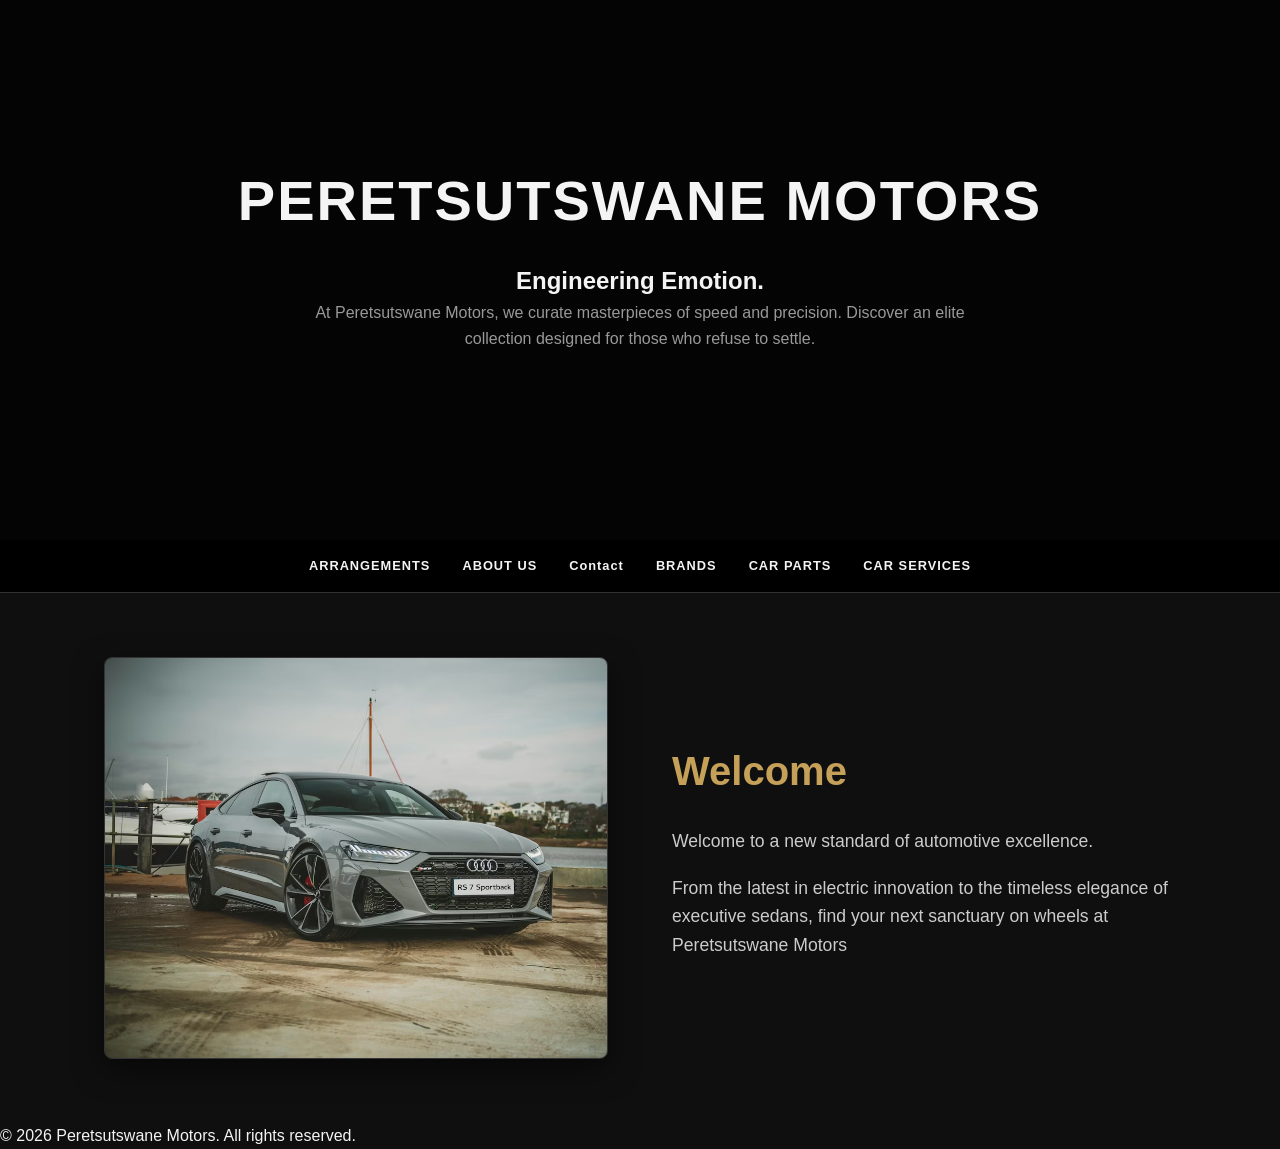
<file: index.html>
<!DOCTYPE html>
<html lang="en">
<head>
    <meta charset="UTF-8">
    <meta name="viewport" content="width=device-width, initial-scale=1.0">
    <title>Peretsutswane Car Dealership</title>
    <link rel="stylesheet" href="index.css">
</head>
<body>
    <header class="hero">
    <div class="hero-content">
        <h1>Peretsutswane Motors</h1>
        <h2>Engineering Emotion.</h2>
        <p>At Peretsutswane Motors, we curate masterpieces of speed and precision. Discover an elite collection designed for those who refuse to settle.</p>

    </div>
    
</header>
    <nav>
        <a href="arrangements.html">ARRANGEMENTS</a>
        <a href="aboutus.html">ABOUT US</a>
        <A href="contact.html">Contact</A>
        <a href="brands.html">BRANDS</a>
        <A href="carparts.html">CAR PARTS</A>
        <a href="carservices.html">CAR SERVICES</a>
    </nav>
    <section class="container">
        <div class="slide-wrapper">
            <div class="slider">
                <img id="slide1" src="audislide.avif" alt="slide1">
                <img id="slide2" src="c63slide.avif" alt="slide2">
                <img id="slide3" src="bmwheadlight.avif" alt="slide3">
                <img id="slide3" src="c63slide.avif" alt="slide4">
                
            </div>
        </div>
    <div class="welcome-text">
        <h2>Welcome</h2>
    <p>Welcome to a new standard of automotive excellence. </p>
    <p>From the  latest in electric innovation to the timeless elegance of executive sedans, find your next sanctuary on wheels at Peretsutswane Motors</p>
    </div>
   
    </section>

    <footer>
             <p>&copy; 2026 Peretsutswane Motors. All rights reserved.</p>
      </footer>
      
</body>
</html>
</file>
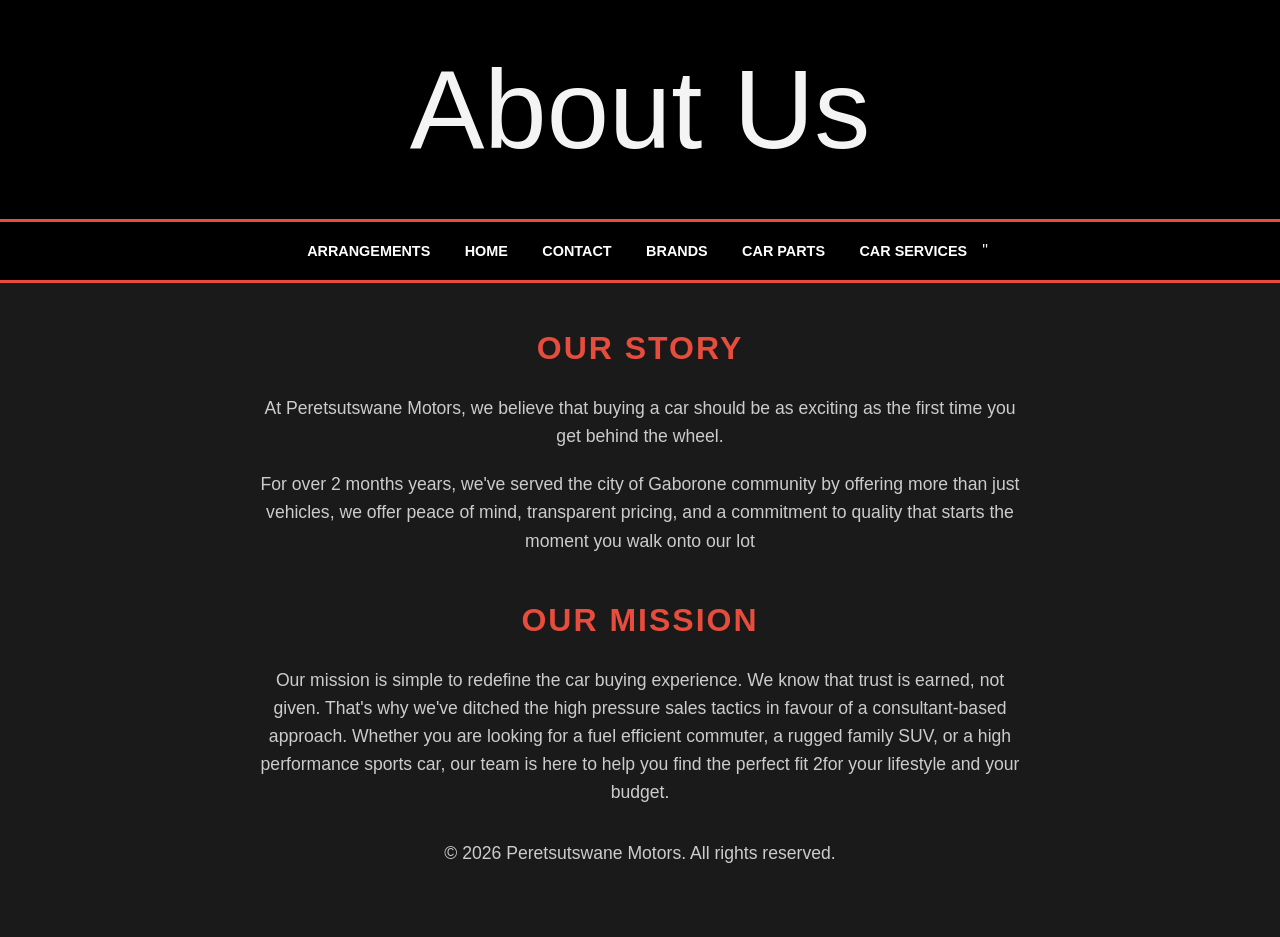
<file: aboutus.html>
<!DOCTYPE html>
<html lang="en">
<head>
    <meta charset="UTF-8">
    <meta name="viewport" content="width=device-width, initial-scale=1.0">
    <title>About Us</title>
    <link rel="stylesheet" href="aboutus.css">
</head>
<body>
    <header>About Us</header>
    <nav>
        <a href="arrangements.html">ARRANGEMENTS</a>
        <a href="index.html">HOME</a>
        <A href="contact.html">Contact</A>
        <a href="brands.html">BRANDS</a>
        <A href="carparts.html">CAR PARTS</A>
        <a href="carservices.html">CAR SERVICES</a>"
    </nav>
    <h1>Our Story</h1>
    <p>At Peretsutswane Motors, we believe that buying a car should be as exciting as the first time you get behind the wheel.</p>
    <p>For over 2 months years, we've served the city of Gaborone community by offering more than just vehicles, we offer peace of mind, transparent pricing, and a commitment to quality that starts the moment you walk onto our lot</p>

    <h1>Our Mission</h1>
    <p>Our mission is simple to redefine the car buying experience.
        We know that trust is earned, not given. That's why we've ditched the high pressure sales tactics in favour of a consultant-based approach.
         Whether you are looking for a fuel efficient commuter, a rugged family SUV, or a high performance sports car, our team is here to help you find the perfect fit 2for your lifestyle and your budget.
    </p>

    <footer>
             <p>&copy; 2026 Peretsutswane Motors. All rights reserved.</p>
      </footer>

</body>
</html>
</file>
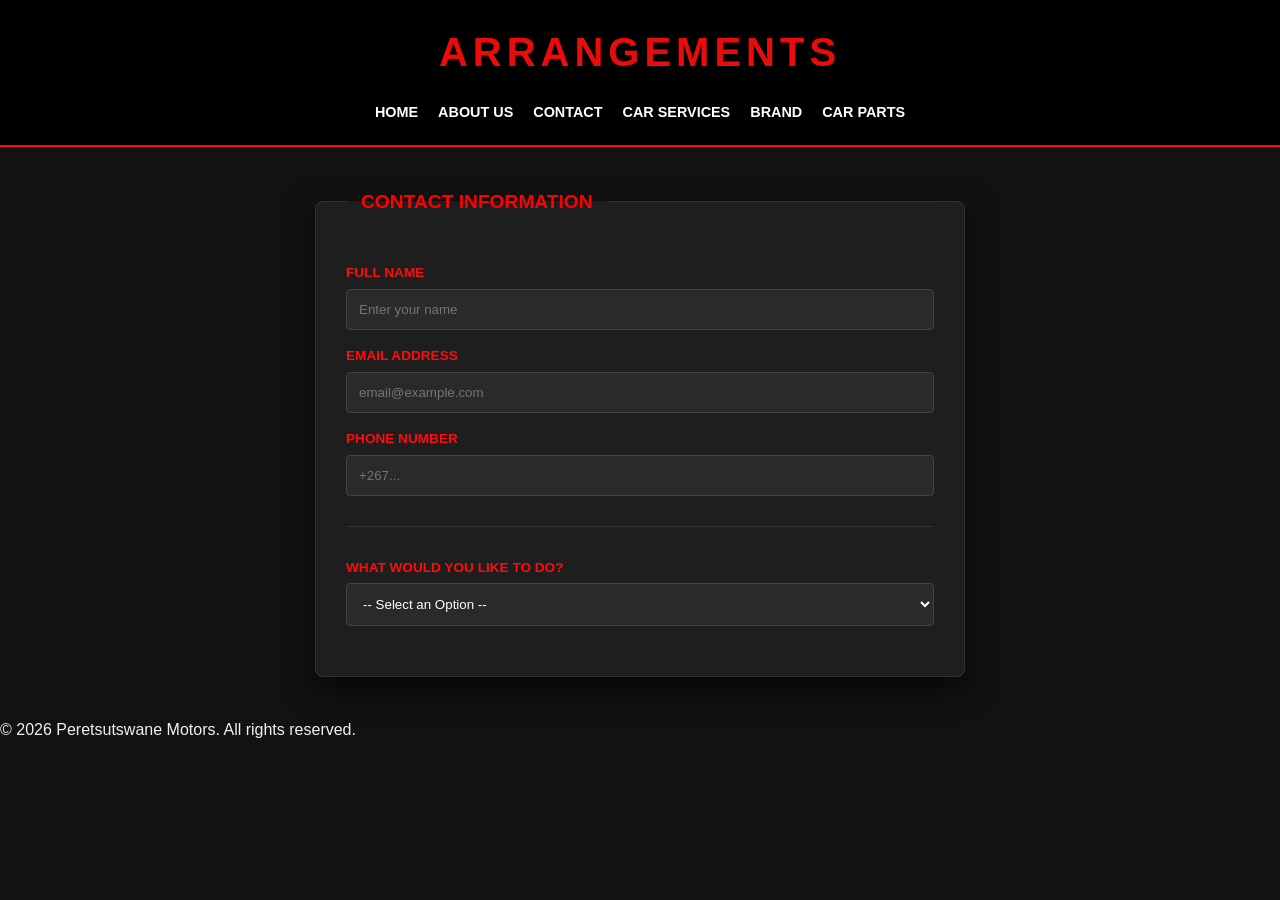
<file: arrangements.html>
<!DOCTYPE html>
<html lang="en">
<head>
    <meta charset="UTF-8">
    <meta name="viewport" content="width=device-width, initial-scale=1.0">
    <title>Arrangements</title>
    <link rel="stylesheet" href="arrangements.css">
</head>
<body>
    <body>
         <header>
        <h1>Arrangements</h1>
        <nav class="nav-section">
            <ul>
                <li><a href="index.html">HOME</a></li>
                <li><a href="aboutus.html">ABOUT US</a></li>
                <li><a href="contact.html">CONTACT</a></li>
                <li><a href="carservices.html">CAR SERVICES</a></li>
                <li><a href="brands.html">BRAND</a></li>
                <li><a href="carparts.html">CAR PARTS</a></li>
            </ul>
        </nav>
    </header>

    <fieldset>
        <legend>Contact Information</legend>
        <form action="mailto:bida25-051@thuto.bac.ac.bw" method="post" enctype="text/plain">
            <label for="name">Full Name</label>
            <input type="text" id="name" name="name" placeholder="Enter your name" required>

            <label for="email">Email Address</label>
            <input type="text" id="email" name="email" placeholder="email@example.com" required>

            <label for="phonenumber">Phone Number</label>
            <input type="number" id="phonenumber" name="phonenumber" placeholder="+267..." required>
        </form>

        <hr> <label for="form-selector">What would you like to do?</label>
        <select id="form-selector">
            <option value="">-- Select an Option --</option>
             <option value="booking">Booking Form</option>
            <option value="services">Car Services</option>
        </select>

        <div id="forms-wrapper">
            <div id="booking" class="form-section" style="display: none;">
                <h3>Booking Form</h3>
                <label for="carofinterest">Car Of Interest</label>
                <input type="text" id="carofinterest" name="carofinterest" placeholder="Car Of Choice">
                <label for="prefereddate">Preferred Date</label>
                <input type="date" id="prefereddate" name="prefereddate">
                <label for="preferedtime">Preferred Time</label>
                <input type="time" id="preferedtime" name="preferedtime">
                <button type="button">Book Now</button>
            </div>

           

            <div id="services" class="form-section" style="display:none;">
                <h3>Car services Form</h3>
                <input type="text" placeholder="Car Service">
                <button type="button">Book Appointment</button>
            </div>
        </div>
    </fieldset> <script src="arrangements.js"></script>
    <footer>
             <p>&copy; 2026 Peretsutswane Motors. All rights reserved.</p>
      </footer>
</body>

</html>
</file>
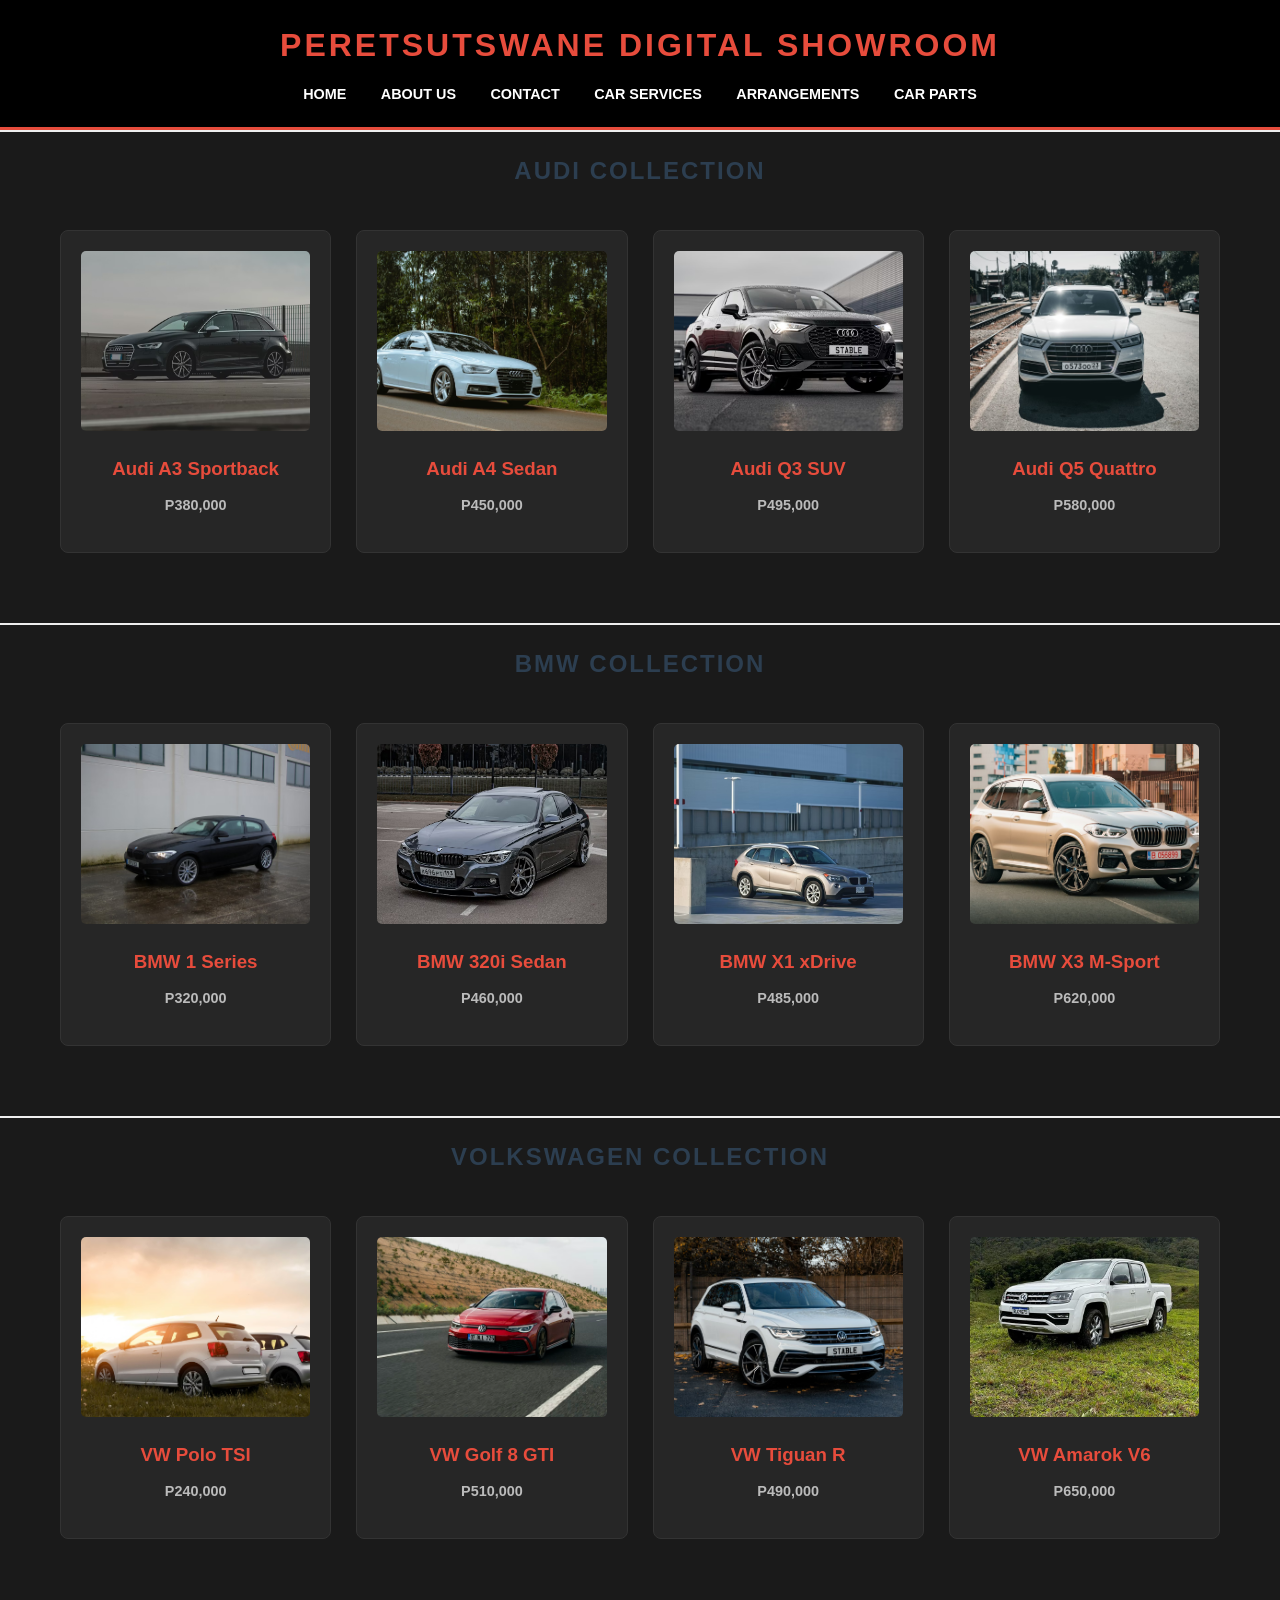
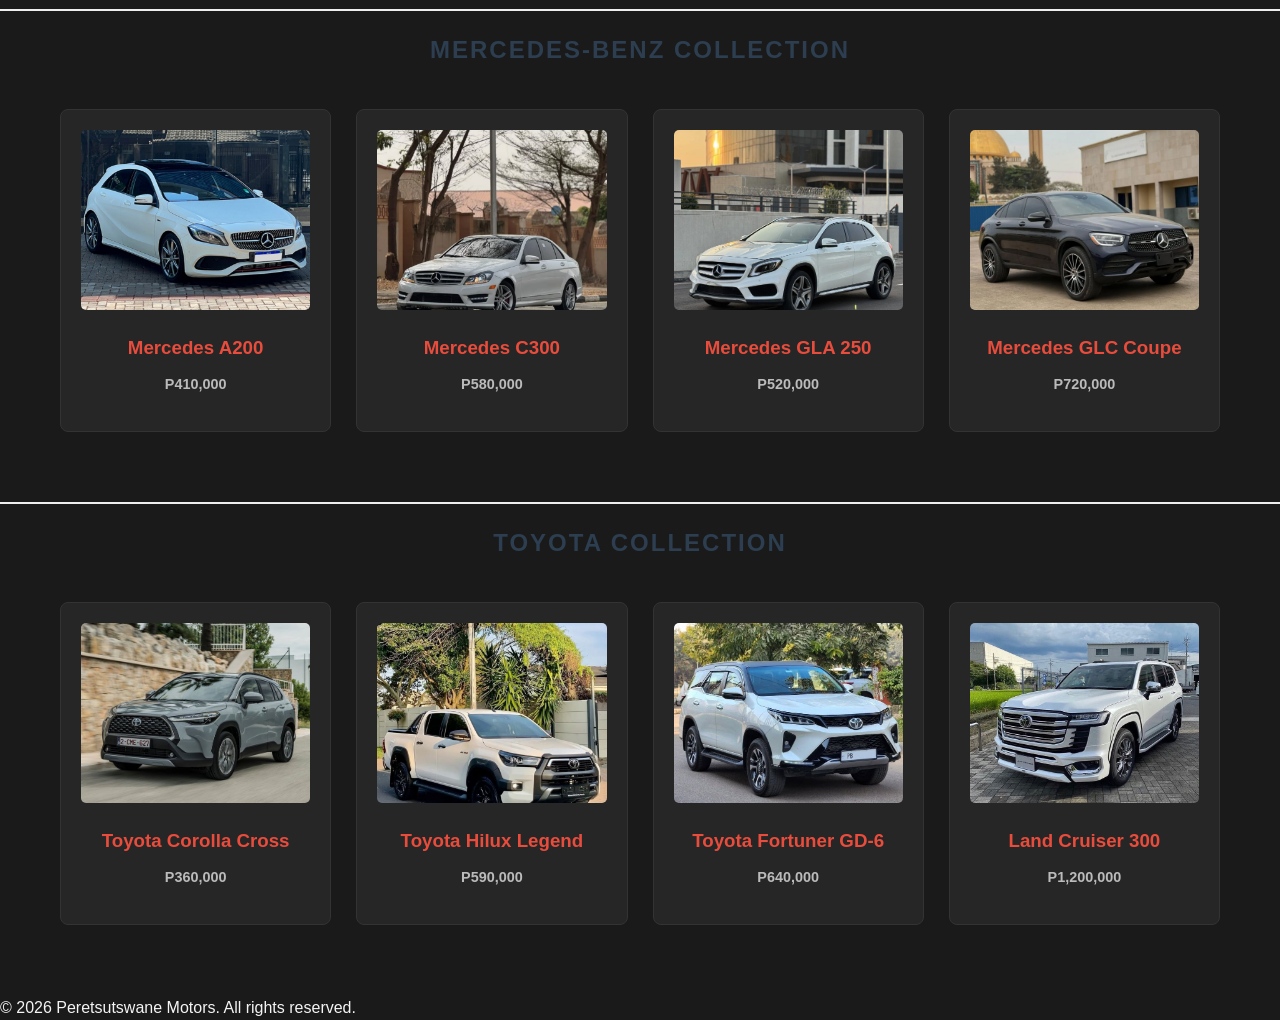
<file: brands.html>
<!DOCTYPE html>
<html lang="en">
<head>
    <meta charset="UTF-8">
    <meta name="viewport" content="width=device-width, initial-scale=1.0">
    <title>Showroom Inventory | Peretsutswane</title>
    <link rel="stylesheet" href="carservices.css">
    <style>
        .brand-section { margin-bottom: 50px; border-top: 2px solid #eee; padding-top: 20px; }
        .brand-title { color: #2c3e50; font-size: 24px; margin-bottom: 20px; text-transform: uppercase; letter-spacing: 2px; text-align: center;}
        .price-tag { font-weight: bold; color: #27ae60; }
        .inquiry-btn { background-color: #2c3e50; color: white; border: none; padding: 10px 15px; cursor: pointer; border-radius: 4px; }
        .inquiry-btn:hover { background-color: #34495e; }
    </style>
</head>
<body>

    <header>
        <h1>PERETSUTSWANE DIGITAL SHOWROOM</h1>
        <nav class="nav-section">
            <ul>
                <li><a href="index.html">HOME</a></li>
                <li><a href="aboutus.html">ABOUT US</a></li>
                <li><a href="contact.html">CONTACT</a></li>
                <li><a href="carservices.html">CAR SERVICES</a></li>
                <li><a href="arrangements.html">ARRANGEMENTS</a></li>
                <li><a href="carparts.html">CAR PARTS</a></li>
            </ul>
        </nav>
    </header>

    <main class="content-container">

        <section class="brand-section">
            <h2 class="brand-title">Audi Collection</h2>
            <div class="parts-grid">
                <div class="part-card">
                    <img src="audia3sportback.avif" alt="Audi A3" class="part-image">
                    <h3>Audi A3 Sportback</h3>
                    <p class="price-tag">P380,000</p>
                    
                </div>
                <div class="part-card">
                    <img src="audia4.avif" alt="Audi A4" class="part-image">
                    <h3>Audi A4 Sedan</h3>
                    <p class="price-tag">P450,000</p>
                    
                </div>
                <div class="part-card">
                    <img src="audiq3.avif" alt="Audi Q3" class="part-image">
                    <h3>Audi Q3 SUV</h3>
                    <p class="price-tag">P495,000</p>
                   
                </div>
                <div class="part-card">
                    <img src="audiq5.avif" alt="Audi Q5" class="part-image">
                    <h3>Audi Q5 Quattro</h3>
                    <p class="price-tag">P580,000</p>
                   
                </div>
            </div>
        </section>

        <section class="brand-section">
            <h2 class="brand-title">BMW Collection</h2>
            <div class="parts-grid">
                <div class="part-card">
                    <img src="bmw1series.avif" alt="BMW 1 Series" class="part-image">
                    <h3>BMW 1 Series</h3>
                    <p class="price-tag">P320,000</p>
                    
                </div>
                <div class="part-card">
                    <img src="bmw3series.avif" alt="BMW 3 Series" class="part-image">
                    <h3>BMW 320i Sedan</h3>
                    <p class="price-tag">P460,000</p>
                    
                </div>
                <div class="part-card">
                    <img src="bmwx1.avif" alt="BMW X1" class="part-image">
                    <h3>BMW X1 xDrive</h3>
                    <p class="price-tag">P485,000</p>
                    
                </div>
                <div class="part-card">
                    <img src="bmwx3.avif" alt="BMW X3" class="part-image">
                    <h3>BMW X3 M-Sport</h3>
                    <p class="price-tag">P620,000</p>
                   
                </div>
            </div>
        </section>

        <section class="brand-section">
            <h2 class="brand-title">Volkswagen Collection</h2>
            <div class="parts-grid">
                <div class="part-card">
                    <img src="vwpolotsi.avif" alt="VW Polo" class="part-image">
                    <h3>VW Polo TSI</h3>
                    <p class="price-tag">P240,000</p>
                   
                </div>
                <div class="part-card">
                    <img src="vwmk8gti.avif" alt="VW Golf" class="part-image">
                    <h3>VW Golf 8 GTI</h3>
                    <p class="price-tag">P510,000</p>
                    
                </div>
                <div class="part-card">
                    <img src="vwtiguan.avif" alt="VW Tiguan" class="part-image">
                    <h3>VW Tiguan R</h3>
                    <p class="price-tag">P490,000</p>
                   
                </div>
                <div class="part-card">
                    <img src="vwamarok.jpg" alt="VW Amarok" class="part-image">
                    <h3>VW Amarok V6</h3>
                    <p class="price-tag">P650,000</p>
                   
                </div>
            </div>
        </section>

        <section class="brand-section">
            <h2 class="brand-title">Mercedes-Benz Collection</h2>
            <div class="parts-grid">
                <div class="part-card">
                    <img src="mercedesa200.jpg" alt="Mercedes A-Class" class="part-image">
                    <h3>Mercedes A200</h3>
                    <p class="price-tag">P410,000</p>
                    
                </div>
                <div class="part-card">
                    <img src="mercedesc300.jpg" alt="Mercedes C-Class" class="part-image">
                    <h3>Mercedes C300</h3>
                    <p class="price-tag">P580,000</p>
                    
                </div>
                <div class="part-card">
                    <img src="mercedesgla250.jpg" alt="Mercedes GLA" class="part-image">
                    <h3>Mercedes GLA 250</h3>
                    <p class="price-tag">P520,000</p>
                    
                </div>
                <div class="part-card">
                    <img src="mervedesglccoupe.jpg" alt="Mercedes GLC" class="part-image">
                    <h3>Mercedes GLC Coupe</h3>
                    <p class="price-tag">P720,000</p>
                   
                </div>
            </div>
        </section>

        <section class="brand-section">
            <h2 class="brand-title">Toyota Collection</h2>
            <div class="parts-grid">
                <div class="part-card">
                    <img src="toyotacorollacross.jpg" alt="Toyota Corolla" class="part-image">
                    <h3>Toyota Corolla Cross</h3>
                    <p class="price-tag">P360,000</p>
                    
                </div>
                <div class="part-card">
                    <img src="toyotahiluxlegend.jpg " alt="Toyota Hilux" class="part-image">
                    <h3>Toyota Hilux Legend</h3>
                    <p class="price-tag">P590,000</p>
                   
                </div>
                <div class="part-card">
                    <img src="toyotafortunergd6.jpg" alt="Toyota Fortuner" class="part-image">
                    <h3>Toyota Fortuner GD-6</h3>
                    <p class="price-tag">P640,000</p>
                    
                </div>
                <div class="part-card">
                    <img src="toyotalandcruiser300.jpg" alt="Toyota Land Cruiser" class="part-image">
                    <h3>Land Cruiser 300</h3>
                    <p class="price-tag">P1,200,000</p>
                    
                </div>
            </div>
        </section>

    </main>
 <footer>
             <p>&copy; 2026 Peretsutswane Motors. All rights reserved.</p>
      </footer>

</body>
</html>
</file>
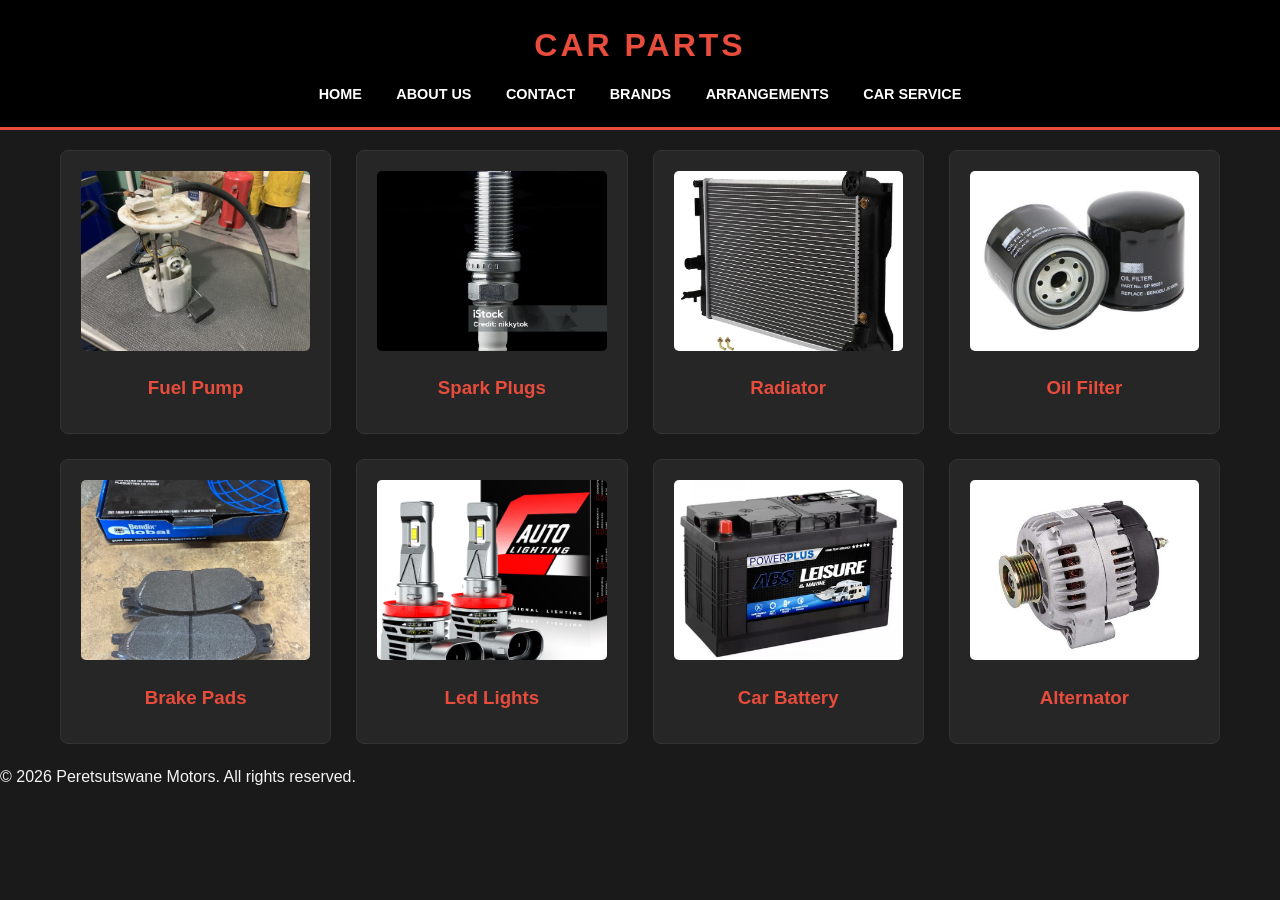
<file: carparts.html>
<!DOCTYPE html>
<html lang="en">
<head>
    <meta charset="UTF-8">
    <meta name="viewport" content="width=device-width, initial-scale=1.0">
    <title>Car Parts Store</title>
    <link rel="stylesheet" href="carparts.css">
</head>
<body>

    <header>
        <h1>CAR PARTS</h1>
        <nav class="nav-section">
            <p>Navigation Section</p>
            <ul>
                <li><a href="index.html">HOME</a></li>
                <li><a href="aboutus.html">ABOUT US</a></li>
                <li><a href="contact.html">CONTACT</a></li>
                <li><a href="brands.html">BRANDS</a></li>
                <li><a href="arrangements.html">ARRANGEMENTS</a></li>
                <li><a href="carservices.html">CAR SERVICE</a></li>
            </ul>
        </nav>
    </header>

    <main class="content-container">
       

        <div class="parts-grid">
            <div class="part-card">
                <img src="fuel pump.jpg" alt="Fuel Pump" class="part-image">
                <h3>Fuel Pump</h3>
                
              
            </div>

            <div class="part-card">
                <img src="sparkplugs.jpg" alt="Car Part 1" class="part-image">
                <h3>Spark Plugs</h3>
                
               
            </div>

            <div class="part-card">
                <img src="radiator.jpg" alt="Car Part 1" class="part-image">
                <h3>Radiator</h3>
               
               
            </div>

            <div class="part-card">
                <img src="oil filter.jpg" alt="Car Part 1" class="part-image">
                <h3>Oil Filter</h3>
                
                
            </div>

            <div class="part-card">
                <img src="brakepads.jpg" alt="Car Part 1" class="part-image">
                <h3>Brake Pads</h3>
                
                
            </div>

            <div class="part-card">
                <img src="ledlights.jpg" alt="Car Part 1" class="part-image">
                <h3>Led Lights</h3>
                
                
            </div>

            <div class="part-card">
                <img src="carbattery.jpg" alt="Car Part 1" class="part-image">
                <h3>Car Battery</h3>
                
                
            </div>

            <div class="part-card">
                <img src="alternator.jpg" alt="Car Part 1" class="part-image">
                <h3>Alternator</h3>
                
                
            </div>
        </div>
    </main>

    <footer>
             <p>&copy; 2026 Peretsutswane Motors. All rights reserved.</p>
      </footer>

</body>
</html>
</file>
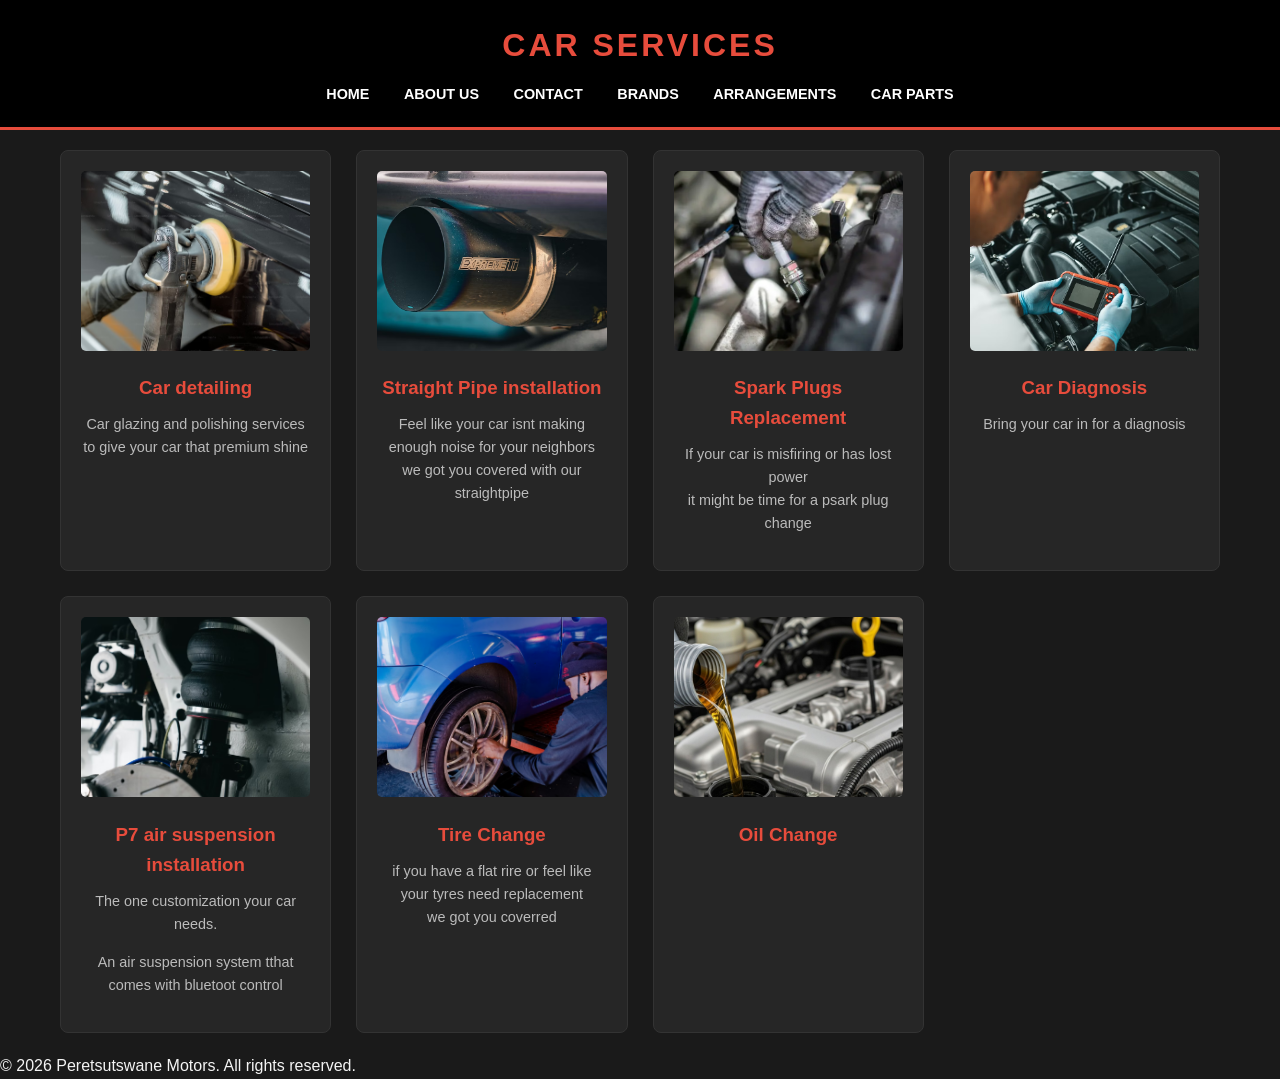
<file: carservices.html>
<!DOCTYPE html>
<html lang="en">
<head>
    <meta charset="UTF-8">
    <meta name="viewport" content="width=device-width, initial-scale=1.0">
    <title>Car Parts Store</title>
    <link rel="stylesheet" href="carservices.css">
</head>
<body>

    <header>
        <h1>CAR SERVICES</h1>
        <nav class="nav-section">
            <p>Navigation Section</p>
            <ul>
                <li><a href="index.html">HOME</a></li>
                <li><a href="aboutus.html">ABOUT US</a></li>
                <li><a href="contact.html">CONTACT</a></li>
                <li><a href="brands.html">BRANDS</a></li>
                <li><a href="arrangements.html">ARRANGEMENTS</a></li>
                <li><a href="carparts.html">CAR PARTS</a></li>
            </ul>
        </nav>
    </header>

    <main class="content-container">
        
        <div class="parts-grid">
            <div class="part-card">
                <img src="detailing.avif" alt="Car detailing" class="part-image">
                <h3>Car detailing</h3>
                <p>Car glazing and polishing services to give your car that premium shine</p>
               
            </div>

            <div class="part-card">
                <img src="straightpipe.avif" alt="Straight pipe" class="part-image">
                <h3>Straight Pipe installation</h3>
                <p>Feel like your car isnt making enough noise for your neighbors <br>
                    we got you covered with our straightpipe</p>
              
            </div>

            <div class="part-card">
                <img src="sparkplug.webp" alt="Spark Plugs" class="part-image">
                <h3>Spark Plugs Replacement</h3>
                <p>If your car is misfiring or has lost power <br>
                     it might be time for a psark plug change</p>
              
            </div>

            <div class="part-card">
                <img src="cardiagnostis.avif" alt="Car Diagnosis" class="part-image">
                <h3>Car Diagnosis</h3>
                <p>Bring your car in for a diagnosis</p>
            
            </div>

            <div class="part-card">
                <img src="airsuspension.avif" alt="Air Suspension" class="part-image">
                <h3>P7 air suspension installation</h3>
                <p>The one customization your car needs.</p>
                <p> An air suspension system tthat comes with bluetoot control</p>
             
            </div>

            <div class="part-card">
                <img src="tirechange.avif" alt="tire change" class="part-image">
                <h3>Tire Change</h3>
                <p>if you have a flat rire or feel like your tyres need replacement <br> we got you coverred</p>
                
            </div>

            <div class="part-card">
                <img src="oilchange.jpg" alt="Car detailing" class="part-image">
                <h3>Oil Change</h3>
              
               
            </div>

        </div>
    </main>

    <footer>
             <p>&copy; 2026 Peretsutswane Motors. All rights reserved.</p>
      </footer>

</body>
</html>
</file>
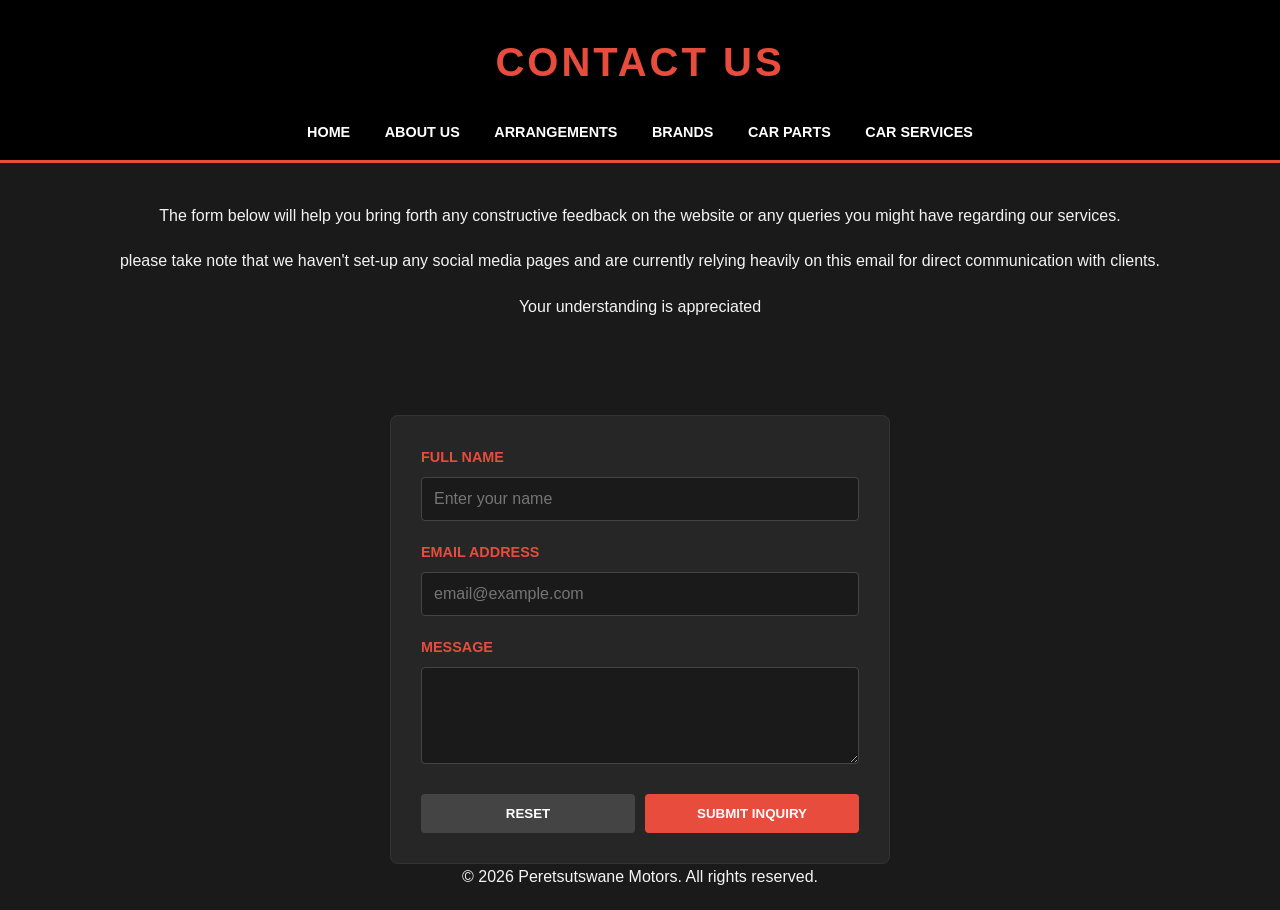
<file: contact.html>
<!DOCTYPE html>
<html lang="en">
<head>
    <meta charset="UTF-8">
    <meta name="viewport" content="width=device-width, initial-scale=1.0">
    <title>Contact Us | Peretsutswane Motors</title>
    <link rel="stylesheet" href="contact.css">
</head>
<body>
    <header>Contact Us</header>
    <nav>
        <a href="index.html">HOME</a>
        <a href="aboutus.html">ABOUT US</a>
        <a href="arrangements.html">ARRANGEMENTS</a>
        <a href="brands.html">BRANDS</a>
        <a href="carparts.html">CAR PARTS</a>
        <a href="carservices.html">CAR SERVICES</a>
    </nav>
<p>The form below will help you bring forth any constructive feedback on the website or any queries you might have regarding our services.</p>
<p>please take note that we haven't set-up any social media pages and are currently relying heavily on this email for direct communication with clients.</p>
<p>Your understanding is appreciated</p>

<br>
    <fieldset>
        <form action="mailto:bida25-051@thuto.bac.ac.bw" method="post" enctype="text/plain">
            <label for="name">Full Name</label>
            <input type="text" id="name" name="name" placeholder="Enter your name" required>

            <label for="email">Email Address</label>
            <input type="text" id="email" name="email" placeholder="email@example.com" required>

            <label for="message">Message</label>
            <textarea id="message" name="message" rows="5" style="background:#1a1a1a; color:white; border:1px solid #444; padding:10px; border-radius:4px; margin-bottom:20px;" required></textarea>

            <div class="button">
                <button type="reset" class="clear-btn">Reset</button> 
                <button type="submit" class="submit-btn">Submit Inquiry</button>
            </div>
        </form>
    </fieldset>

    <footer>
             <p>&copy; 2026 Peretsutswane Motors. All rights reserved.</p>
      </footer>

</body>
</html>
</file>
<file: index.css>
/* Color Palette & Variables */
:root {
    --accent: #c5a059; /* Gold */
    --bg-dark: #0f0f0f;
    --card-bg: #1a1a1a;
    --text-light: #f4f4f4;
    --text-dim: #999;
}

* {
    margin: 0;
    padding: 0;
    box-sizing: border-box;
}

body {
    font-family: 'Inter', sans-serif;
    background-color: var(--bg-dark);
    color: var(--text-light);
    line-height: 1.6;
    overflow-x: hidden;
}

/* Hero Section */
.hero {
    height: 60vh;
    background: linear-gradient(rgba(0,0,0,0.7), rgba(0,0,0,0.7)), 
                url('https://images.unsplash.com/photo-1503376780353-7e6692767b70?auto=format&fit=crop&q=80&w=1600');
    background-size: cover;
    background-position: center;
    display: flex;
    align-items: center;
    justify-content: center;
    text-align: center;
    padding: 0 20px;
}

.hero-content h1 {
    font-size: 3.5rem;
    letter-spacing: 2px;
    margin-bottom: 1rem;
    text-transform: uppercase;
}

.hero-content p {
    max-width: 700px;
    margin: 0 auto 2rem;
    color: var(--text-dim);
}

.hero-btns a {
    text-decoration: none;
    padding: 12px 30px;
    font-weight: bold;
    border-radius: 4px;
    transition: 0.3s;
    display: inline-block;
    margin: 10px;
}

.btn-primary {
    background: var(--accent);
    color: black;
}

.btn-secondary {
    border: 1px solid white;
    color: white;
}

.btn-primary:hover { background: #d4b475; }
.btn-secondary:hover { background: white; color: black; }

/* Navigation */
nav {
    background: #000;
    padding: 1rem;
    display: flex;
    justify-content: center;
    gap: 2rem;
    border-bottom: 1px solid #333;
    position: sticky;
    top: 0;
    z-index: 1000;
}

nav a {
    color: var(--text-light);
    text-decoration: none;
    font-size: 0.8rem;
    letter-spacing: 1px;
    font-weight: 600;
    transition: 0.3s;
}

nav a:hover {
    color: var(--accent);
}

/* Main Container (Slider + Welcome Text) */
.container {
    max-width: 1200px;
    margin: 4rem auto;
    padding: 0 5%;
    display: grid;
    grid-template-columns: 1fr 1fr; /* Side by side layout */
    gap: 4rem;
    align-items: center;
}

/* Image Slider */
.slide-wrapper {
    width: 100%;
    overflow: hidden;
    border-radius: 8px;
    box-shadow: 0 10px 30px rgba(0,0,0,0.5);
    border: 1px solid #333;
}

.slider {
    display: flex;
    width: 300%; /* Enough for 3 images */
    animation: slide 12s infinite ease-in-out;
}

.slider img {
    width: 100%;
    height: 400px;
    object-fit: cover;
}

@keyframes slide {
    0% { transform: translateX(0); }
    33% { transform: translateX(-100%); }
    66% { transform: translateX(-200%); }
    100% { transform: translateX(0); }
}

/* Welcome Text */
.welcome-text h2 {
    font-size: 2.5rem;
    color: var(--accent);
    margin-bottom: 1.5rem;
}

.welcome-text p {
    margin-bottom: 1.2rem;
    font-size: 1.1rem;
    color: #ccc;
}

/* Responsive Design */
@media (max-width: 992px) {
    .container {
        grid-template-columns: 1fr;
        text-align: center;
    }
    
    .hero-content h1 { font-size: 2.5rem; }
    
    nav {
        flex-wrap: wrap;
        gap: 1rem;
    }
}
</file>
<file: aboutus.css>
/* General Reset */
* {
    margin: 0;
    padding: 0;
    box-sizing: border-box;
    font-family: 'Segoe UI', Tahoma, Geneva, Verdana, sans-serif;
}

header {
    background-color: #000;
    border-bottom: 3px solid #e74c3c;
    padding: 20px 0;
    text-align: center;
    font-size: 7rem;
}

body {
    background-color: #1a1a1a; /* Sleek dark background */
    color: #f4f4f4;
    line-height: 1.6;
    padding-bottom: 50px;
}

/* Navigation Bar */
nav {
    background-color: #000;
    padding: 1rem;
    text-align: center;
    border-bottom: 3px solid #e74c3c; /* Racing red accent */
    position: sticky;
    top: 0;
    z-index: 1000;
}

nav a {
    color: white;
    text-decoration: none;
    margin: 0 15px;
    font-weight: bold;
    font-size: 0.9rem;
    text-transform: uppercase;
    transition: color 0.3s ease;
}

nav a:hover {
    color: #e74c3c;
}

/* Content Container */
h1 {
    text-align: center;
    margin-top: 40px;
    color: #e74c3c;
    text-transform: uppercase;
    letter-spacing: 2px;
}

p {
    max-width: 800px;
    margin: 20px auto;
    padding: 0 20px;
    font-size: 1.1rem;
    text-align: center;
    color: #cccccc;
}

/* Add a nice hover effect to paragraphs */
p:hover {
    color: #ffffff;
    transition: 0.3s;
}

/* Responsive Design for Mobile */
@media (max-width: 600px) {
    nav a {
        display: block;
        margin: 10px 0;
    }
}
footer {
    text-align: center;
    margin-top: 2rem;
}
</file>
<file: arrangements.css>
/* 1. Global Reset & Body */
* {
    margin: 0;
    padding: 0;
    box-sizing: border-box;
}

body {
    font-family: 'Segoe UI', Roboto, Helvetica, Arial, sans-serif;
    background-color: #121212; /* Deep Carbon Fiber Black */
    color: #f0f0f0;
    line-height: 1.6;
}

/* 2. Header & Navigation */
header {
    background-color: #000000;
    border-bottom: 2px solid #fa0b02; /* Gold Trim */
    padding: 20px 0;
    text-align: center;
}

header h1 {
    font-size: 2.5rem;
    color: #eb0b0b;
    text-transform: uppercase;
    letter-spacing: 5px;
    margin-bottom: 15px;
}

.nav-section p {
    font-size: 0.7rem;
    color: #666;
    text-transform: uppercase;
    margin-bottom: 10px;
}

.nav-section ul {
    list-style: none;
    display: flex;
    justify-content: center;
    flex-wrap: wrap;
    gap: 20px;
}

.nav-section a {
    text-decoration: none;
    color: #ffffff;
    font-weight: 600;
    font-size: 0.9rem;
    transition: color 0.3s ease;
}

.nav-section a:hover {
    color: #f70000;
}

/* 3. Main Container (Fieldset) */
fieldset {
    max-width: 650px;
    margin: 40px auto;
    background-color: #1e1e1e;
    border: 1px solid #333;
    border-radius: 8px;
    padding: 30px;
    box-shadow: 0 10px 30px rgba(0,0,0,0.7);
}

legend {
    color: #ff0000;
    font-weight: bold;
    font-size: 1.2rem;
    padding: 0 15px;
    text-transform: uppercase;
}

/* 4. Form Elements */
label {
    display: block;
    margin-top: 15px;
    font-weight: 600;
    color: #ff0c0c;
    font-size: 0.85rem;
    text-transform: uppercase;
}

input, select {
    width: 100%;
    padding: 12px;
    margin-top: 5px;
    background-color: #2a2a2a;
    border: 1px solid #444;
    border-radius: 4px;
    color: white;
}

input:focus, select:focus {
    outline: none;
    border-color: #ff0000;
}

hr {
    border: 0;
    height: 1px;
    background: #333;
    margin: 30px 0;
}

/* 5. Conditional Form Sections */
#forms-wrapper {
    margin-top: 20px;
}

.form-section {
    background-color: #252525;
    padding: 20px;
    border-radius: 6px;
    border-left: 4px solid #ff0000;
    animation: fadeIn 0.4s ease;
}

.form-section h3 {
    margin-bottom: 10px;
    color: #fff;
}

/* 6. Buttons */
button {
    width: 100%;
    padding: 15px;
    margin-top: 20px;
    background-color: #ff0000;
    color: #000;
    border: none;
    border-radius: 4px;
    font-weight: bold;
    text-transform: uppercase;
    cursor: pointer;
    transition: background 0.3s ease;
   
}

button:hover .stars {
    display: block;
    filter: drop-shadow(0 0 10px #fffdef);
    background-color: #ff0000;
}

/* Animations */
@keyframes fadeIn {
    from { opacity: 0; transform: translateY(10px); }
    to { opacity: 1; transform: translateY(0); }
}
</file>
<file: carservices.css>
/* General Reset */
* {
    margin: 0;
    padding: 0;
    box-sizing: border-box;
    font-family: 'Segoe UI', Tahoma, Geneva, Verdana, sans-serif;
}

body {
    background-color: #1a1a1a;
    color: #f4f4f4;
    line-height: 1.6;
}

/* Header & Nav Styling */
header {
    background-color: #000;
    border-bottom: 3px solid #e74c3c;
    padding: 20px 0;
    text-align: center;
}

header h1 {
    color: #e74c3c;
    letter-spacing: 3px;
    margin-bottom: 10px;
}

.nav-section p {
    display: none; /* Hiding the "Navigation Section" text for a cleaner look */
}

ul {
    list-style: none;
    padding: 0;
}

ul li {
    display: inline-block;
    margin: 0 15px;
}

ul li a {
    color: white;
    text-decoration: none;
    font-weight: bold;
    font-size: 0.9rem;
    text-transform: uppercase;
    transition: 0.3s;
}

ul li a:hover {
    color: #e74c3c;
}

/* Search Bar Area */
.search-bar {
    text-align: center;
    margin: 30px 0;
}

.search-bar input {
    padding: 10px;
    width: 300px;
    border-radius: 5px 0 0 5px;
    border: none;
    outline: none;
}

.search-bar button {
    padding: 10px 15px;
    background-color: #e74c3c;
    border: none;
    color: white;
    cursor: pointer;
    border-radius: 0 5px 5px 0;
}

/* The Parts Grid - This makes it 3 columns on desktop */
.parts-grid {
    display: grid;
    grid-template-columns: repeat(auto-fit, minmax(250px, 1fr));
    gap: 25px;
    padding: 20px;
    max-width: 1200px;
    margin: 0 auto;
}

/* Part Card Styling */
.part-card {
    background-color: #262626;
    border: 1px solid #333;
    padding: 20px;
    text-align: center;
    border-radius: 8px;
    transition: transform 0.3s ease;
}

.part-card:hover {
    transform: translateY(-5px);
    border-color: #e74c3c;
}

.part-image {
    width: 100%;
    height: 180px;
    object-fit: cover; /* Keeps images from stretching */
    border-radius: 5px;
    margin-bottom: 15px;
}

.part-card h3 {
    margin-bottom: 10px;
    color: #e74c3c;
}

.part-card p {
    font-size: 0.9rem;
    color: #bbb;
    margin-bottom: 15px;
}

/* Purchase Button */
.purchase-btn {
    background-color: #e74c3c;
    color: white;
    border: none;
    padding: 10px 20px;
    text-transform: uppercase;
    font-weight: bold;
    cursor: pointer;
    width: 100%;
    border-radius: 4px;
    transition: background 0.3s;
}

.purchase-btn:hover {
    background-color: #c0392b;
}

/* Responsive Fix for small screens */
@media (max-width: 768px) {
    ul li {
        display: block;
        margin: 10px 0;
    }
}
</file>
<file: carparts.css>
/* General Reset */
* {
    margin: 0;
    padding: 0;
    box-sizing: border-box;
    font-family: 'Segoe UI', Tahoma, Geneva, Verdana, sans-serif;
}

body {
    background-color: #1a1a1a;
    color: #f4f4f4;
    line-height: 1.6;
}

/* Header & Nav Styling */
header {
    background-color: #000;
    border-bottom: 3px solid #e74c3c;
    padding: 20px 0;
    text-align: center;
}

header h1 {
    color: #e74c3c;
    letter-spacing: 3px;
    margin-bottom: 10px;
}

.nav-section p {
    display: none; /* Hiding the "Navigation Section" text for a cleaner look */
}

ul {
    list-style: none;
    padding: 0;
}

ul li {
    display: inline-block;
    margin: 0 15px;
}

ul li a {
    color: white;
    text-decoration: none;
    font-weight: bold;
    font-size: 0.9rem;
    text-transform: uppercase;
    transition: 0.3s;
}

ul li a:hover {
    color: #e74c3c;
}

/* Search Bar Area */
.search-bar {
    text-align: center;
    margin: 30px 0;
}

.search-bar input {
    padding: 10px;
    width: 300px;
    border-radius: 5px 0 0 5px;
    border: none;
    outline: none;
}

.search-bar button {
    padding: 10px 15px;
    background-color: #e74c3c;
    border: none;
    color: white;
    cursor: pointer;
    border-radius: 0 5px 5px 0;
}

/* The Parts Grid - This makes it 3 columns on desktop */
.parts-grid {
    display: grid;
    grid-template-columns: repeat(auto-fit, minmax(250px, 1fr));
    gap: 25px;
    padding: 20px;
    max-width: 1200px;
    margin: 0 auto;
}

/* Part Card Styling */
.part-card {
    background-color: #262626;
    border: 1px solid #333;
    padding: 20px;
    text-align: center;
    border-radius: 8px;
    transition: transform 0.3s ease;
}

.part-card:hover {
    transform: translateY(-5px);
    border-color: #e74c3c;
}

.part-image {
    width: 100%;
    height: 180px;
    object-fit: cover; /* Keeps images from stretching */
    border-radius: 5px;
    margin-bottom: 15px;
}

.part-card h3 {
    margin-bottom: 10px;
    color: #e74c3c;
}

.part-card p {
    font-size: 0.9rem;
    color: #bbb;
    margin-bottom: 15px;
}

/* Purchase Button */
.purchase-btn {
    background-color: #e74c3c;
    color: white;
    border: none;
    padding: 10px 20px;
    text-transform: uppercase;
    font-weight: bold;
    cursor: pointer;
    width: 100%;
    border-radius: 4px;
    transition: background 0.3s;
}

.purchase-btn:hover {
    background-color: #c0392b;
}

/* Responsive Fix for small screens */
@media (max-width: 768px) {
    ul li {
        display: block;
        margin: 10px 0;
    }
}
</file>
<file: contact.css>
/* General Reset */
* {
    margin: 0;
    padding: 0;
    box-sizing: border-box;
    font-family: 'Segoe UI', Tahoma, Geneva, Verdana, sans-serif;
}

body {
    background-color: #1a1a1a;
    color: #f4f4f4;
    line-height: 1.6;
}

/* Header & Nav */
header {
    background-color: #000;
    color: #e74c3c;
    text-align: center;
    padding: 30px 0 10px 0;
    font-size: 2.5rem;
    font-weight: bold;
    text-transform: uppercase;
    letter-spacing: 3px;
}

nav {
    background-color: #000;
    padding: 15px;
    text-align: center;
    border-bottom: 3px solid #e74c3c;
    margin-bottom: 40px;
}

nav a {
    color: white;
    text-decoration: none;
    margin: 0 15px;
    font-weight: bold;
    font-size: 0.9rem;
    text-transform: uppercase;
    transition: 0.3s;
}

nav a:hover {
    color: #e74c3c;
}

body p {
    text-align: center;
    margin-bottom: 20px;
}

fieldset {
    max-width: 500px;
    margin: 0 auto;
    border: 1px solid #333;
    padding: 30px;
    border-radius: 8px;
    background-color: #262626;
    
}

form {
    display: flex;
    flex-direction: column;
}

label {
    margin-bottom: 8px;
    font-weight: bold;
    color: #e74c3c;
    font-size: 0.9rem;
    text-transform: uppercase;
}

input[type="text"] {
    padding: 12px;
    margin-bottom: 20px;
    border-radius: 4px;
    border: 1px solid #444;
    background-color: #1a1a1a;
    color: white;
    font-size: 1rem;
}

input[type="text"]:focus {
    outline: none;
    border-color: #e74c3c;
}

/* Button Group */
.button {
    display: flex;
    gap: 10px;
    margin-top: 10px;
}

button {
    flex: 1;
    padding: 12px;
    border: none;
    border-radius: 4px;
    font-weight: bold;
    text-transform: uppercase;
    cursor: pointer;
    transition: 0.3s;
}

.submit-btn {
    background-color: #e74c3c;
    color: white;
}

.submit-btn:hover {
    background-color: #c0392b;
}

.clear-btn {
    background-color: #444;
    color: white;
}

.clear-btn:hover {
    background-color: #555;
}

/* Responsive Fix */
@media (max-width: 600px) {
    fieldset {
        margin: 20px;
    }
}

fieldset {
    margin-top: 50px;
}
</file>
